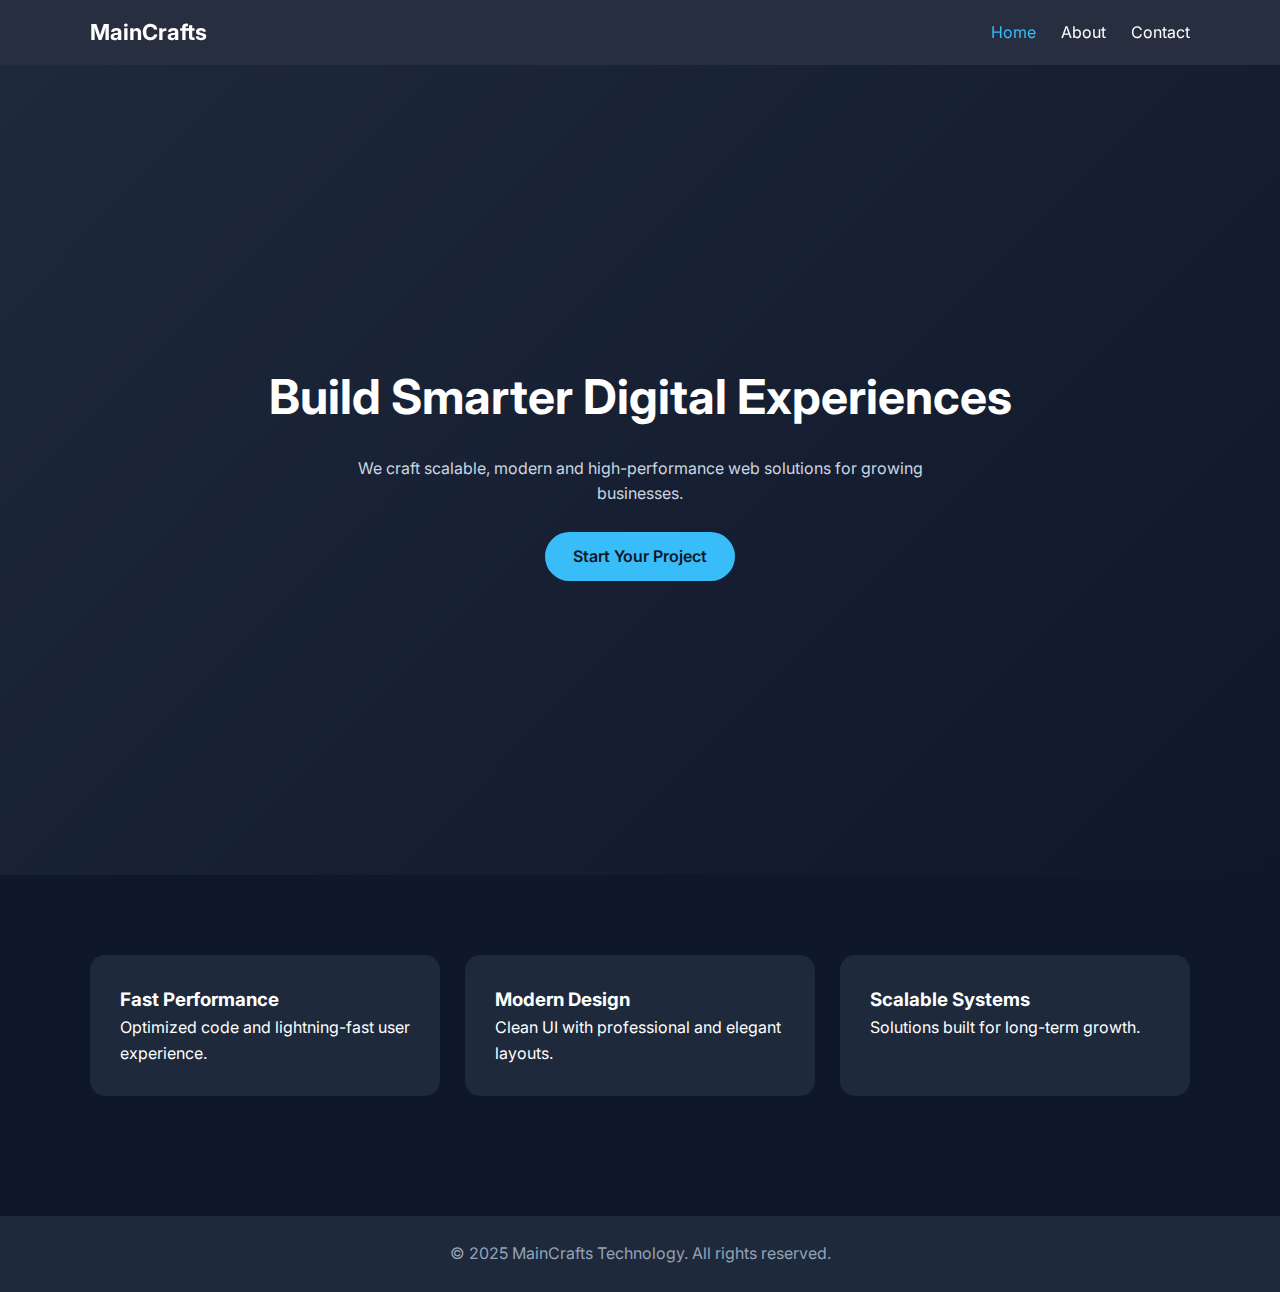
<file: index.html>
<!DOCTYPE html>
<html lang="en">
<head>
<meta charset="UTF-8">
<meta name="viewport" content="width=device-width, initial-scale=1.0">
<title>MainCrafts | Modern Solutions</title>

<link href="https://fonts.googleapis.com/css2?family=Inter:wght@300;400;600;700&display=swap" rel="stylesheet">
<link rel="stylesheet" href="style.css">
</head>
<body>

<header class="glass">
<nav class="container">
<div class="logo">MainCrafts</div>
<ul class="nav-links">
<li><a href="index.html" class="active">Home</a></li>
<li><a href="about.html">About</a></li>
<li><a href="contact.html">Contact</a></li>
</ul>
</nav>
</header>

<section class="hero">
<div class="hero-content">
<h1>Build Smarter Digital Experiences</h1>
<p>We craft scalable, modern and high-performance web solutions for growing businesses.</p>
<a href="contact.html" class="btn">Start Your Project</a>
</div>
</section>

<section class="features container">
<div class="feature-card">
<h3>Fast Performance</h3>
<p>Optimized code and lightning-fast user experience.</p>
</div>

<div class="feature-card">
<h3>Modern Design</h3>
<p>Clean UI with professional and elegant layouts.</p>
</div>

<div class="feature-card">
<h3>Scalable Systems</h3>
<p>Solutions built for long-term growth.</p>
</div>
</section>

<footer>
<p>© 2025 MainCrafts Technology. All rights reserved.</p>
</footer>

</body>
</html>
</file>
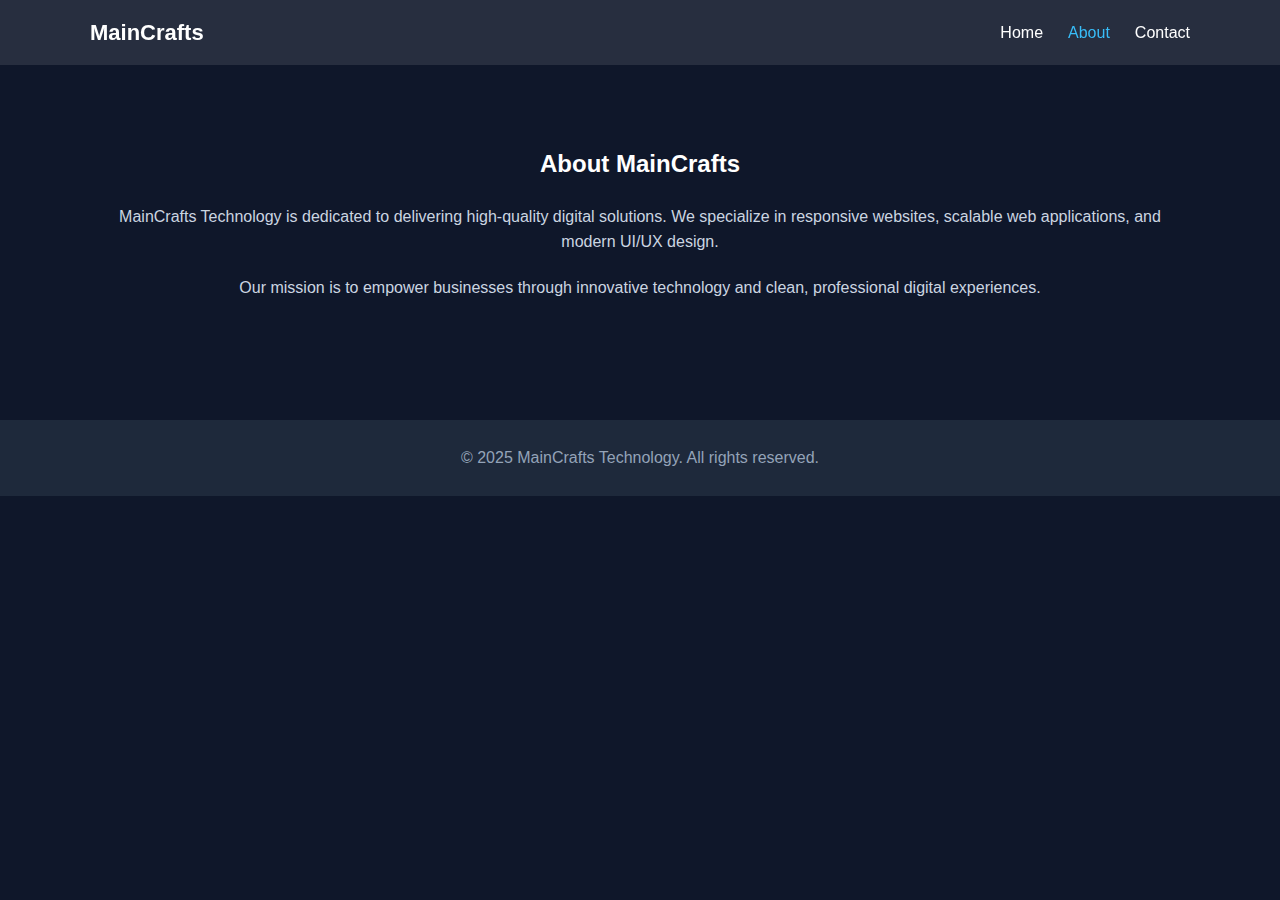
<file: about.html>
<!DOCTYPE html>
<html lang="en">
<head>
<meta charset="UTF-8">
<meta name="viewport" content="width=device-width, initial-scale=1.0">
<title>About | MainCrafts</title>
<link rel="stylesheet" href="style.css">
</head>
<body>

<header class="glass">
<nav class="container">
<div class="logo">MainCrafts</div>
<ul class="nav-links">
<li><a href="index.html">Home</a></li>
<li><a href="about.html" class="active">About</a></li>
<li><a href="contact.html">Contact</a></li>
</ul>
</nav>
</header>

<section class="page container">
<h2>About MainCrafts</h2>
<p>
MainCrafts Technology is dedicated to delivering high-quality digital solutions.
We specialize in responsive websites, scalable web applications, and modern UI/UX design.
</p>

<p>
Our mission is to empower businesses through innovative technology and clean,
professional digital experiences.
</p>
</section>

<footer>
<p>© 2025 MainCrafts Technology. All rights reserved.</p>
</footer>

</body>
</html>
</file>
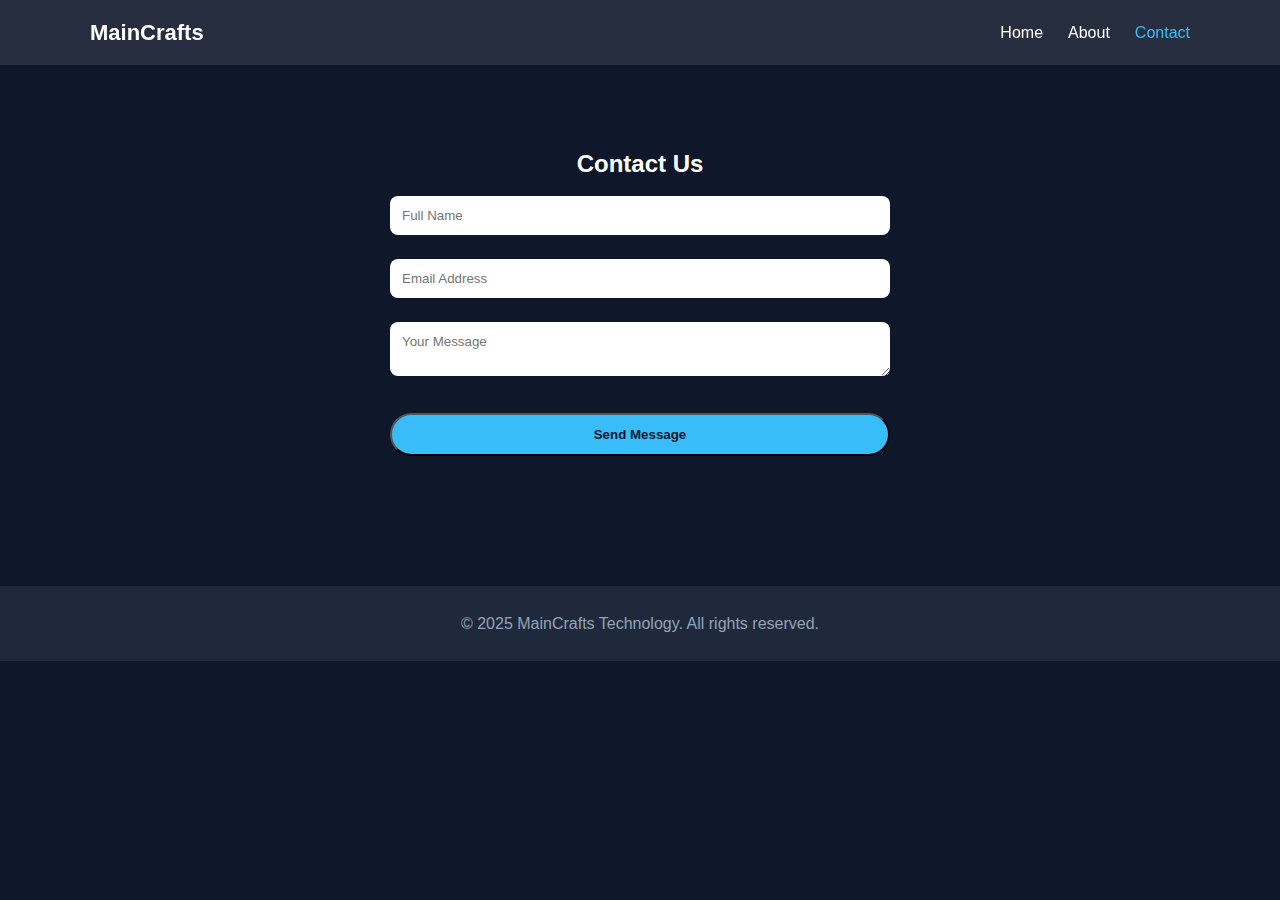
<file: contact.html>
<!DOCTYPE html>
<html lang="en">
<head>
<meta charset="UTF-8">
<meta name="viewport" content="width=device-width, initial-scale=1.0">
<title>Contact | MainCrafts</title>
<link rel="stylesheet" href="style.css">
</head>
<body>

<header class="glass">
<nav class="container">
<div class="logo">MainCrafts</div>
<ul class="nav-links">
<li><a href="index.html">Home</a></li>
<li><a href="about.html">About</a></li>
<li><a href="contact.html" class="active">Contact</a></li>
</ul>
</nav>
</header>

<section class="page container">
<h2>Contact Us</h2>

<form id="contactForm" class="contact-form">
<input type="text" id="name" placeholder="Full Name">
<input type="email" id="email" placeholder="Email Address">
<textarea id="message" placeholder="Your Message"></textarea>
<button type="submit" class="btn">Send Message</button>
<p id="formMessage"></p>
</form>

</section>

<footer>
<p>© 2025 MainCrafts Technology. All rights reserved.</p>
</footer>

<script src="script.js"></script>
</body>
</html>
</file>
<file: style.css>
*{
margin:0;
padding:0;
box-sizing:border-box;
font-family:'Inter',sans-serif;
}

body{
background:#0f172a;
color:white;
line-height:1.6;
}

/* Layout */
.container{
width:90%;
max-width:1100px;
margin:auto;
}

/* Glass Navbar */
.glass{
background:rgba(255,255,255,0.1);
backdrop-filter:blur(10px);
padding:15px 0;
position:sticky;
top:0;
}

nav{
display:flex;
justify-content:space-between;
align-items:center;
}

.logo{
font-size:22px;
font-weight:700;
}

.nav-links{
display:flex;
list-style:none;
}

.nav-links li{
margin-left:25px;
}

.nav-links a{
color:white;
text-decoration:none;
transition:0.3s;
}

.nav-links a:hover,
.nav-links .active{
color:#38bdf8;
}

/* Hero */
.hero{
height:90vh;
display:flex;
justify-content:center;
align-items:center;
text-align:center;
background:linear-gradient(135deg,#1e293b,#0f172a);
}

.hero h1{
font-size:48px;
margin-bottom:20px;
}

.hero p{
max-width:600px;
margin:auto;
color:#cbd5e1;
}

.btn{
display:inline-block;
margin-top:25px;
padding:12px 28px;
background:#38bdf8;
color:#0f172a;
text-decoration:none;
border-radius:30px;
font-weight:600;
transition:0.3s;
}

.btn:hover{
background:white;
}

/* Features */
.features{
display:grid;
grid-template-columns:repeat(auto-fit,minmax(250px,1fr));
gap:25px;
padding:80px 0;
}

.feature-card{
background:#1e293b;
padding:30px;
border-radius:15px;
transition:0.3s;
}

.feature-card:hover{
transform:translateY(-8px);
background:#334155;
}

/* Pages */
.page{
padding:80px 0;
text-align:center;
}

.page p{
color:#cbd5e1;
margin-top:20px;
}

/* Contact Form */
.contact-form{
max-width:500px;
margin:auto;
display:flex;
flex-direction:column;
}

.contact-form input,
.contact-form textarea{
margin:12px 0;
padding:12px;
border-radius:8px;
border:none;
outline:none;
}

#formMessage{
margin-top:10px;
}

/* Footer */
footer{
text-align:center;
padding:25px 0;
background:#1e293b;
margin-top:40px;
color:#94a3b8;
}

/* Responsive */
@media(max-width:768px){
.hero h1{
font-size:32px;
}
nav{
flex-direction:column;
}
.nav-links{
margin-top:10px;
}
}
</file>
